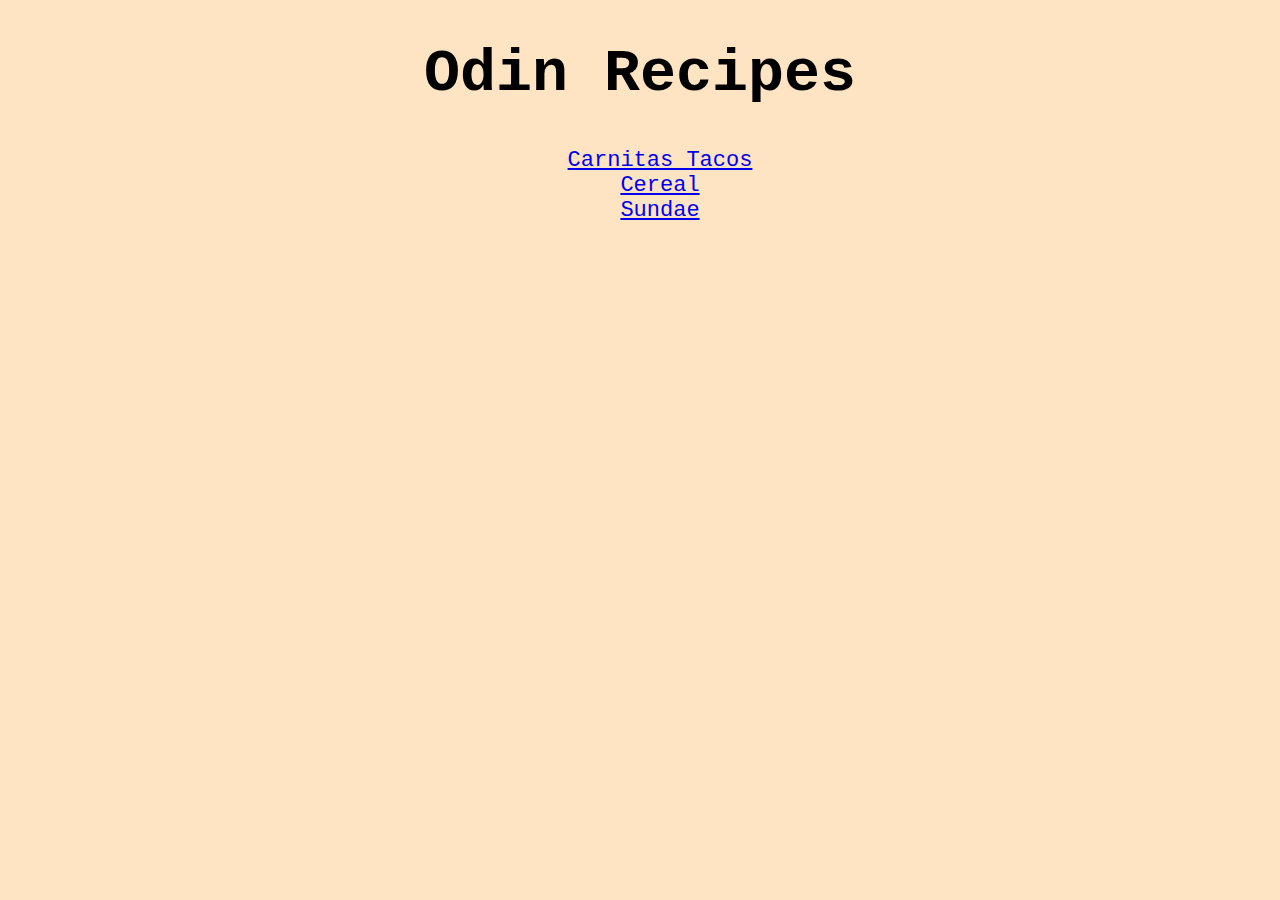
<file: index.html>
<!DOCTYPE html>
<html lang="en">
<head>
    <meta charset="UTF-8">
    <meta http-equiv="X-UA-Compatible" content="IE=edge">
    <meta name="viewport" content="width=device-width, initial-scale=1.0">
    <link rel="stylesheet" href="styles.css">
    <title>Odin Project - Recipes</title>
</head>
<body>
    <h1>Odin Recipes</h1>
        <ul>
            <li><a href="recipes/tacos.html">Carnitas Tacos</a></li>
            <li><a href="recipes/cereal.html">Cereal</a></li>
            <li><a href="recipes/sundae.html">Sundae</a></li>
        </ul>
</body>
</html>
</file>
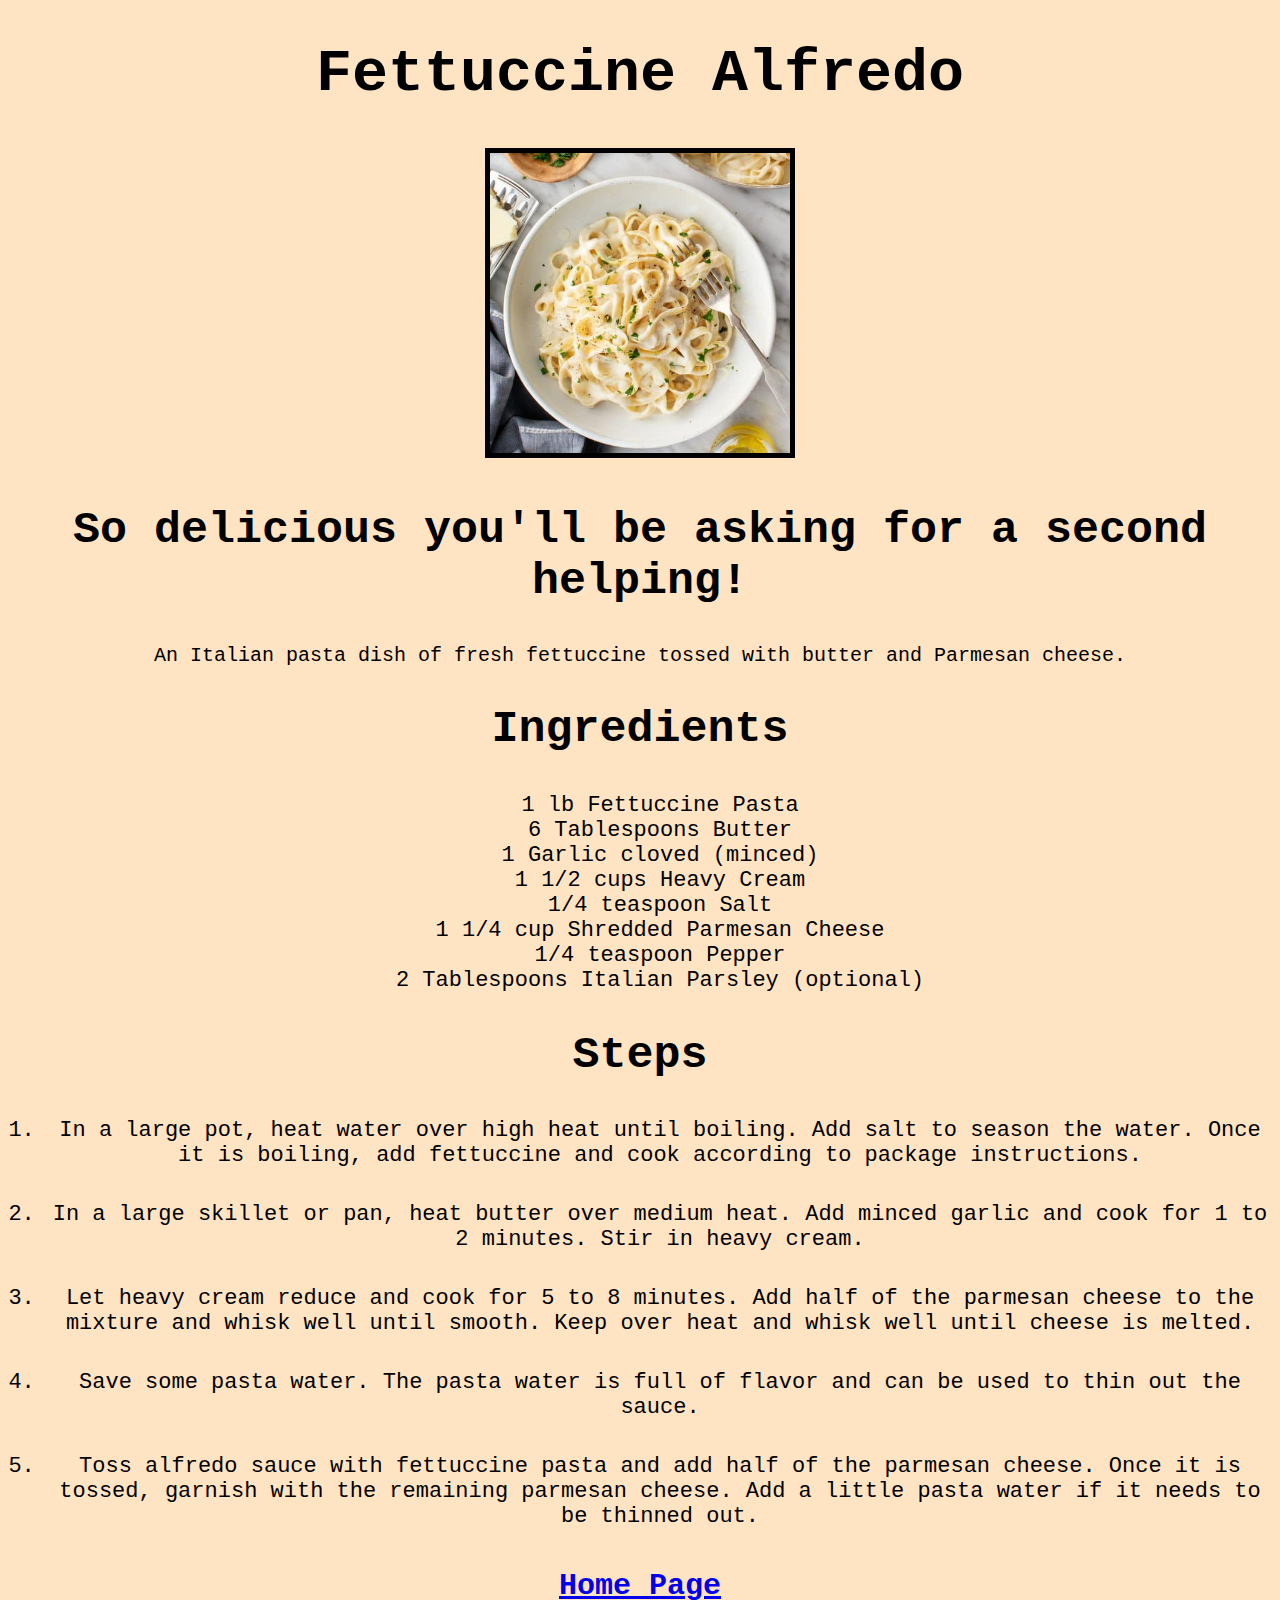
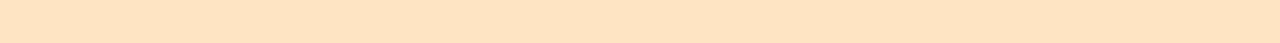
<file: recipes/alfredo.html>
<!DOCTYPE html>
<html lang="en">
<head>
    <meta charset="UTF-8">
    <meta http-equiv="X-UA-Compatible" content="IE=edge">
    <meta name="viewport" content="width=device-width, initial-scale=1.0">
    <title>Fettuccine Alfredo</title>
    <link rel="stylesheet" href="../styles.css">
</head>
<div id="main-content">
<body>
    <h1 id="title">Fettuccine Alfredo</h1>
        <img src="../images/alfredo.jpg" alt="mouth watering alfredo in a bowl">
        <h2 class="blurb">So delicious you'll be asking for a second helping!</h2>
        <p>An Italian pasta dish of fresh fettuccine tossed with butter and Parmesan cheese.</p>
    <h2>Ingredients</h2>
        <ul>
            <li>1 lb Fettuccine Pasta</li>
            <li>6 Tablespoons Butter</li>
            <li>1 Garlic cloved (minced)</li>
            <li>1 1/2 cups Heavy Cream</li>
            <li>1/4 teaspoon Salt</li>
            <li>1 1/4 cup Shredded Parmesan Cheese</li>
            <li>1/4 teaspoon Pepper</li>
            <li>2 Tablespoons Italian Parsley (optional)</li>
        </ul>
    <h2>Steps</h2>
        <ol>
            <li>In a large pot, heat water over high heat until boiling. Add salt to season the water. Once it is boiling, add fettuccine and cook according to package instructions. </li>
            <br>
            <li>In a large skillet or pan, heat butter over medium heat. Add minced garlic and cook for 1 to 2 minutes. Stir in heavy cream. </li>
            <br>
            <li>Let heavy cream reduce and cook for 5 to 8 minutes. Add half of the parmesan cheese to the mixture and whisk well until smooth. Keep over heat and whisk well until cheese is melted.</li>
            <br>
            <li>Save some pasta water. The pasta water is full of flavor and can be used to thin out the sauce.</li>
            <br>
            <li>Toss alfredo sauce with fettuccine pasta and add half of the parmesan cheese. Once it is tossed, garnish with the remaining parmesan cheese. Add a little pasta water if it needs to be thinned out.</li>
        </ol>
        <h4 id="return-button"><a href="/index.html">Home Page</a></h4>
    </div>
</body>
</html>
</file>
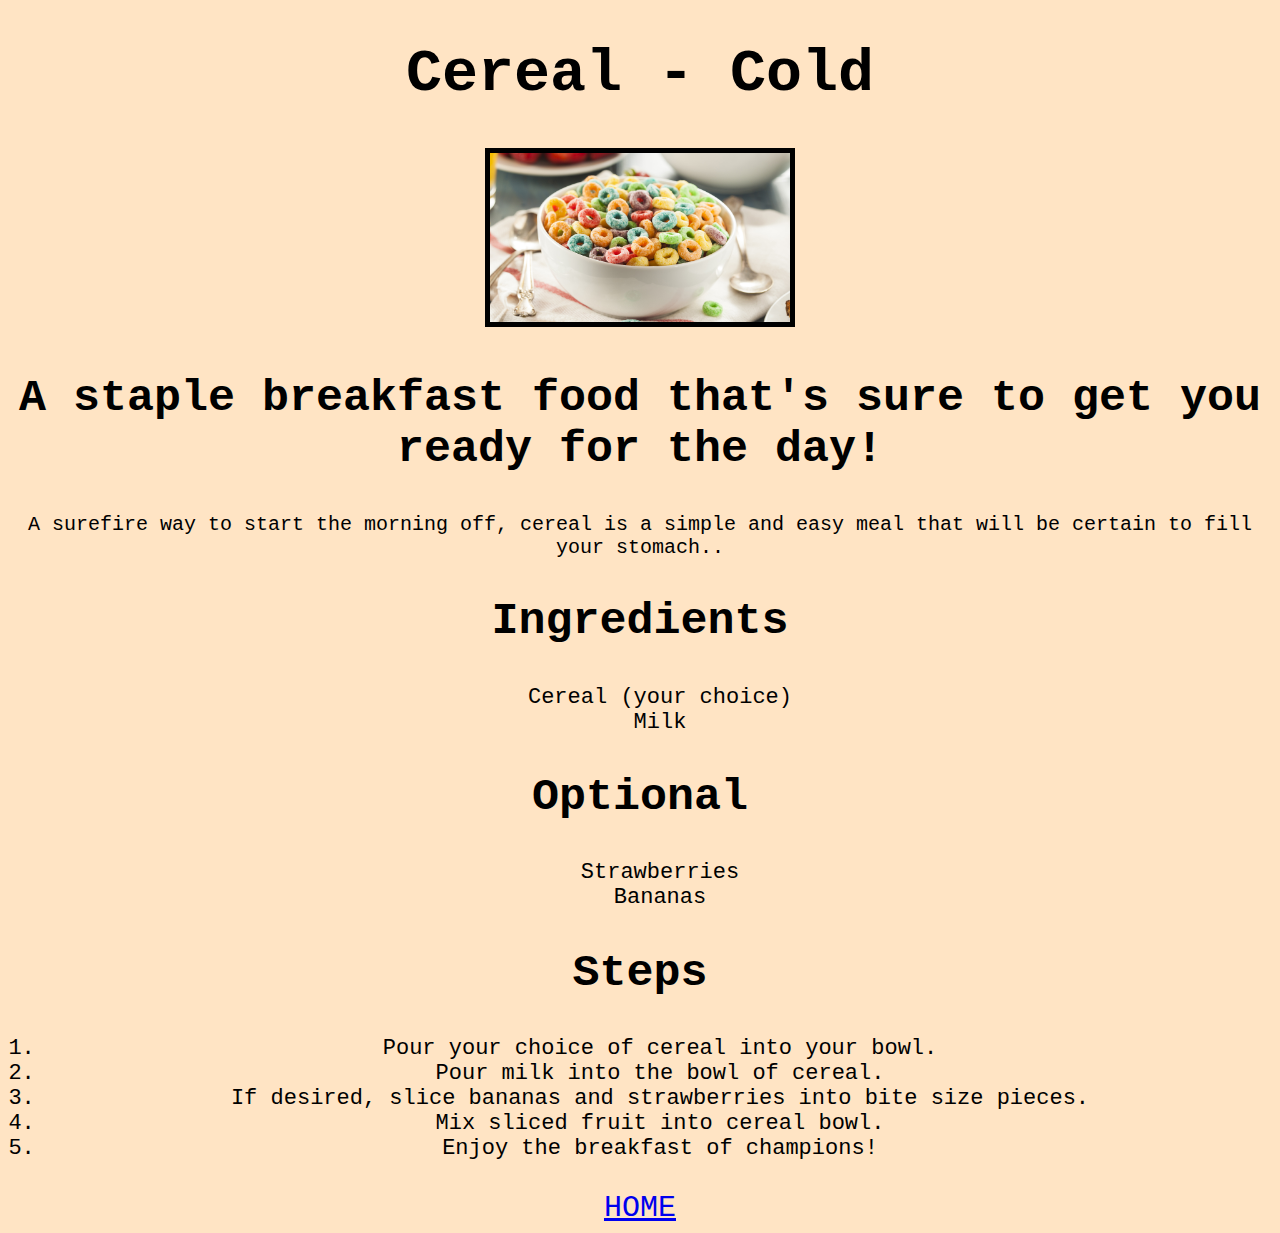
<file: recipes/cereal.html>
<!DOCTYPE html>
<html lang="en">
<head>
    <meta charset="UTF-8">
    <meta http-equiv="X-UA-Compatible" content="IE=edge">
    <meta name="viewport" content="width=device-width, initial-scale=1.0">
    <link rel="stylesheet" href="../styles.css">
    <title>Cereal</title>
</head>
<body>
    <h1>Cereal - Cold</h1>
    <img src="../images/Cereal.jpg" alt="a beautiful bowl of cereal">
        <h2>A staple breakfast food that's sure to get you ready for the day!</h2>
            <p>A surefire way to start the morning off, cereal is a simple and easy meal that will be certain to fill your stomach..</p>
        <h2>Ingredients</h2>
            <ul>
                <li>Cereal (your choice)</li>        
                <li>Milk</li>
            </ul>
        <h2>Optional</h2>
            <ul>
                <li>Strawberries</li>
                <li>Bananas</li>
            </ul>
        <h2>Steps</h2>
            <ol>
                <li>Pour your choice of cereal into your bowl.</li>
                <li>Pour milk into the bowl of cereal.</li>
                <li>If desired, slice bananas and strawberries into bite size pieces.</li>
                <li>Mix sliced fruit into cereal bowl.</li>
                <li>Enjoy the breakfast of champions!</li>
            </ol>
    <a href="../index.html">HOME</a>
</body>
</html>
</file>
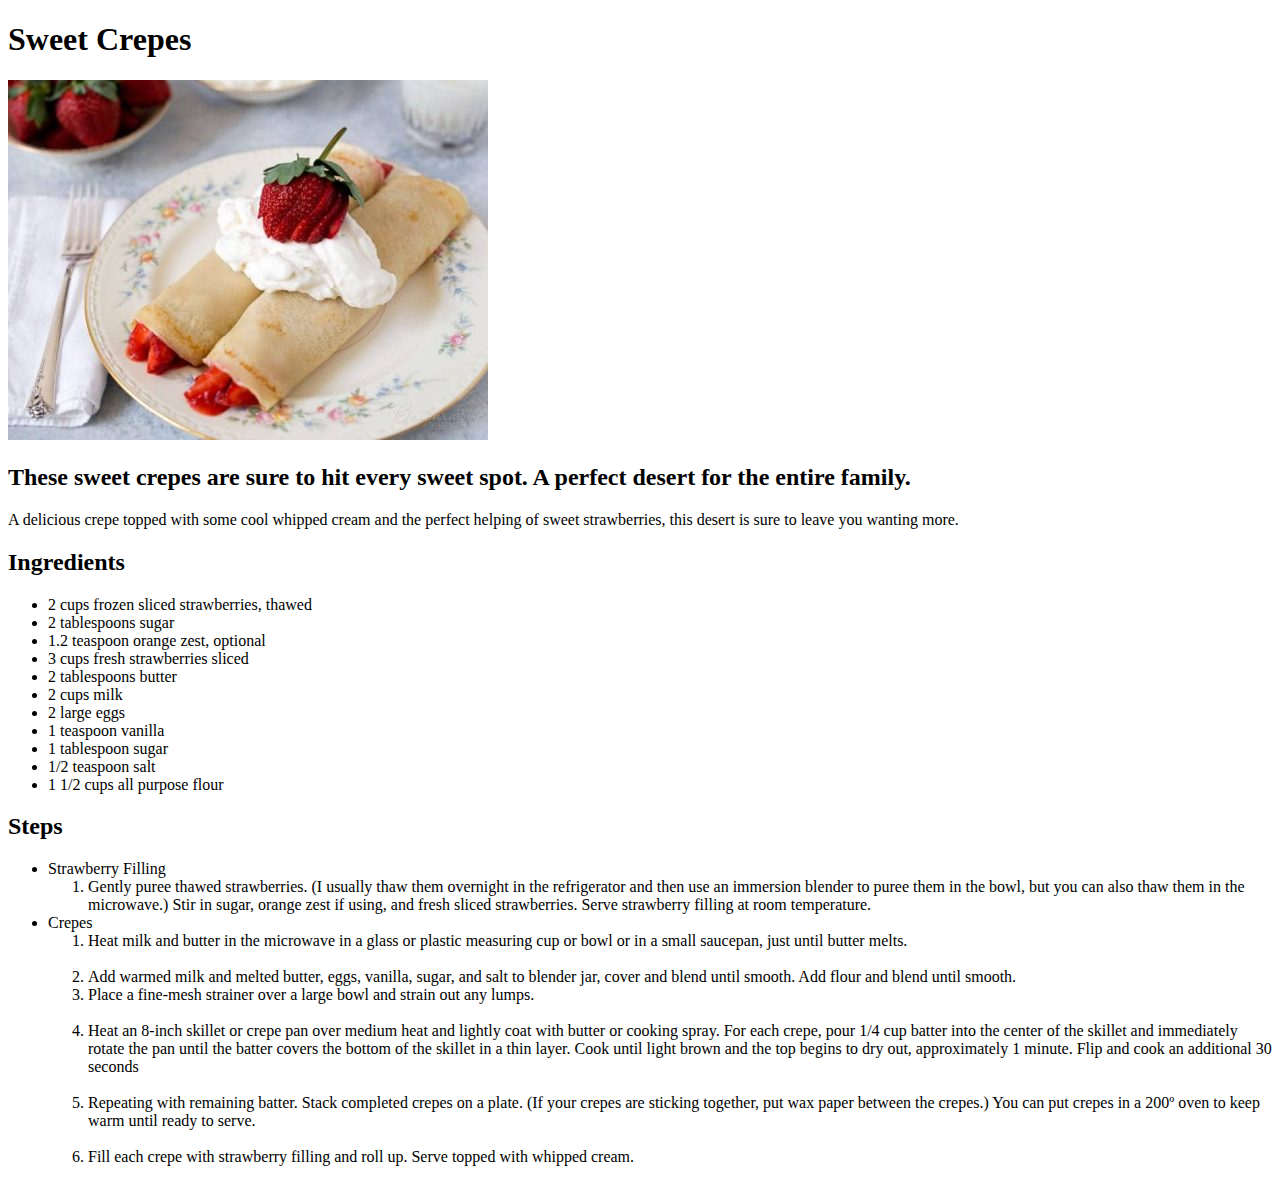
<file: recipes/crepes.html>
<!DOCTYPE html>
<html lang="en">
<head>
    <meta charset="UTF-8">
    <meta http-equiv="X-UA-Compatible" content="IE=edge">
    <meta name="viewport" content="width=device-width, initial-scale=1.0">
    <title>Sweet Crepes</title>
</head>
<body>
    <h1>Sweet Crepes</h1>
        <img src="../images/crepes.jpg" alt="delicious strawberry crepe topped with whipped cream and a parted strawberry">
        <h2>These sweet crepes are sure to hit every sweet spot. A perfect desert for the entire family.</h2>
        <p>A delicious crepe topped with some cool whipped cream and the perfect helping of sweet strawberries, this desert is sure to leave you wanting more.</p>
    <h2>Ingredients</h2>
        <ul>
            <li>2 cups frozen sliced strawberries, thawed</li>
            <li>2 tablespoons sugar</li>
            <li>1.2 teaspoon orange zest, optional</li>
            <li>3 cups fresh strawberries sliced</li>
            <li>2 tablespoons butter</li>
            <li>2 cups milk</li>
            <li>2 large eggs</li>
            <li>1 teaspoon vanilla</li>
            <li>1 tablespoon sugar</li>
            <li>1/2 teaspoon salt</li>
            <li>1 1/2 cups all purpose flour</li>
        </ul>
    <h2>Steps</h2>
        <ul>
                <li>Strawberry Filling</li>
                    <ol>
                        <li>Gently puree thawed strawberries. (I usually thaw them overnight in the refrigerator and then use an immersion blender to puree them in the bowl, but you can also thaw them in the microwave.) Stir in sugar, orange zest if using, and fresh sliced strawberries. Serve strawberry filling at room temperature.</li>
                    </ol>
                <li>Crepes</li>
                    <ol>
                        <li>Heat milk and butter in the microwave in a glass or plastic measuring cup or bowl or in a small saucepan, just until butter melts. </li>
                        <br>
                        <li>Add warmed milk and melted butter, eggs, vanilla, sugar, and salt to blender jar, cover and blend until smooth. Add flour and blend until smooth.</li>
                        <li>Place a fine-mesh strainer over a large bowl and strain out any lumps.</li>
                        <br>
                        <li>Heat an 8-inch skillet or crepe pan over medium heat and lightly coat with butter or cooking spray. For each crepe, pour 1/4 cup batter into the center of the skillet and immediately rotate the pan until the batter covers the bottom of the skillet in a thin layer. Cook until light brown and the top begins to dry out, approximately 1 minute. Flip and cook an additional 30 seconds</li>
                        <br>
                        <li>Repeating with remaining batter. Stack completed crepes on a plate. (If your crepes are sticking together, put wax paper between the crepes.) You can put crepes in a 200º oven to keep warm until ready to serve.</li>
                        <br>
                        <li>Fill each crepe with strawberry filling and roll up. Serve topped with whipped cream.</li>
                    </ol>
            </li>
        </ul>

</body>
</html>
</file>
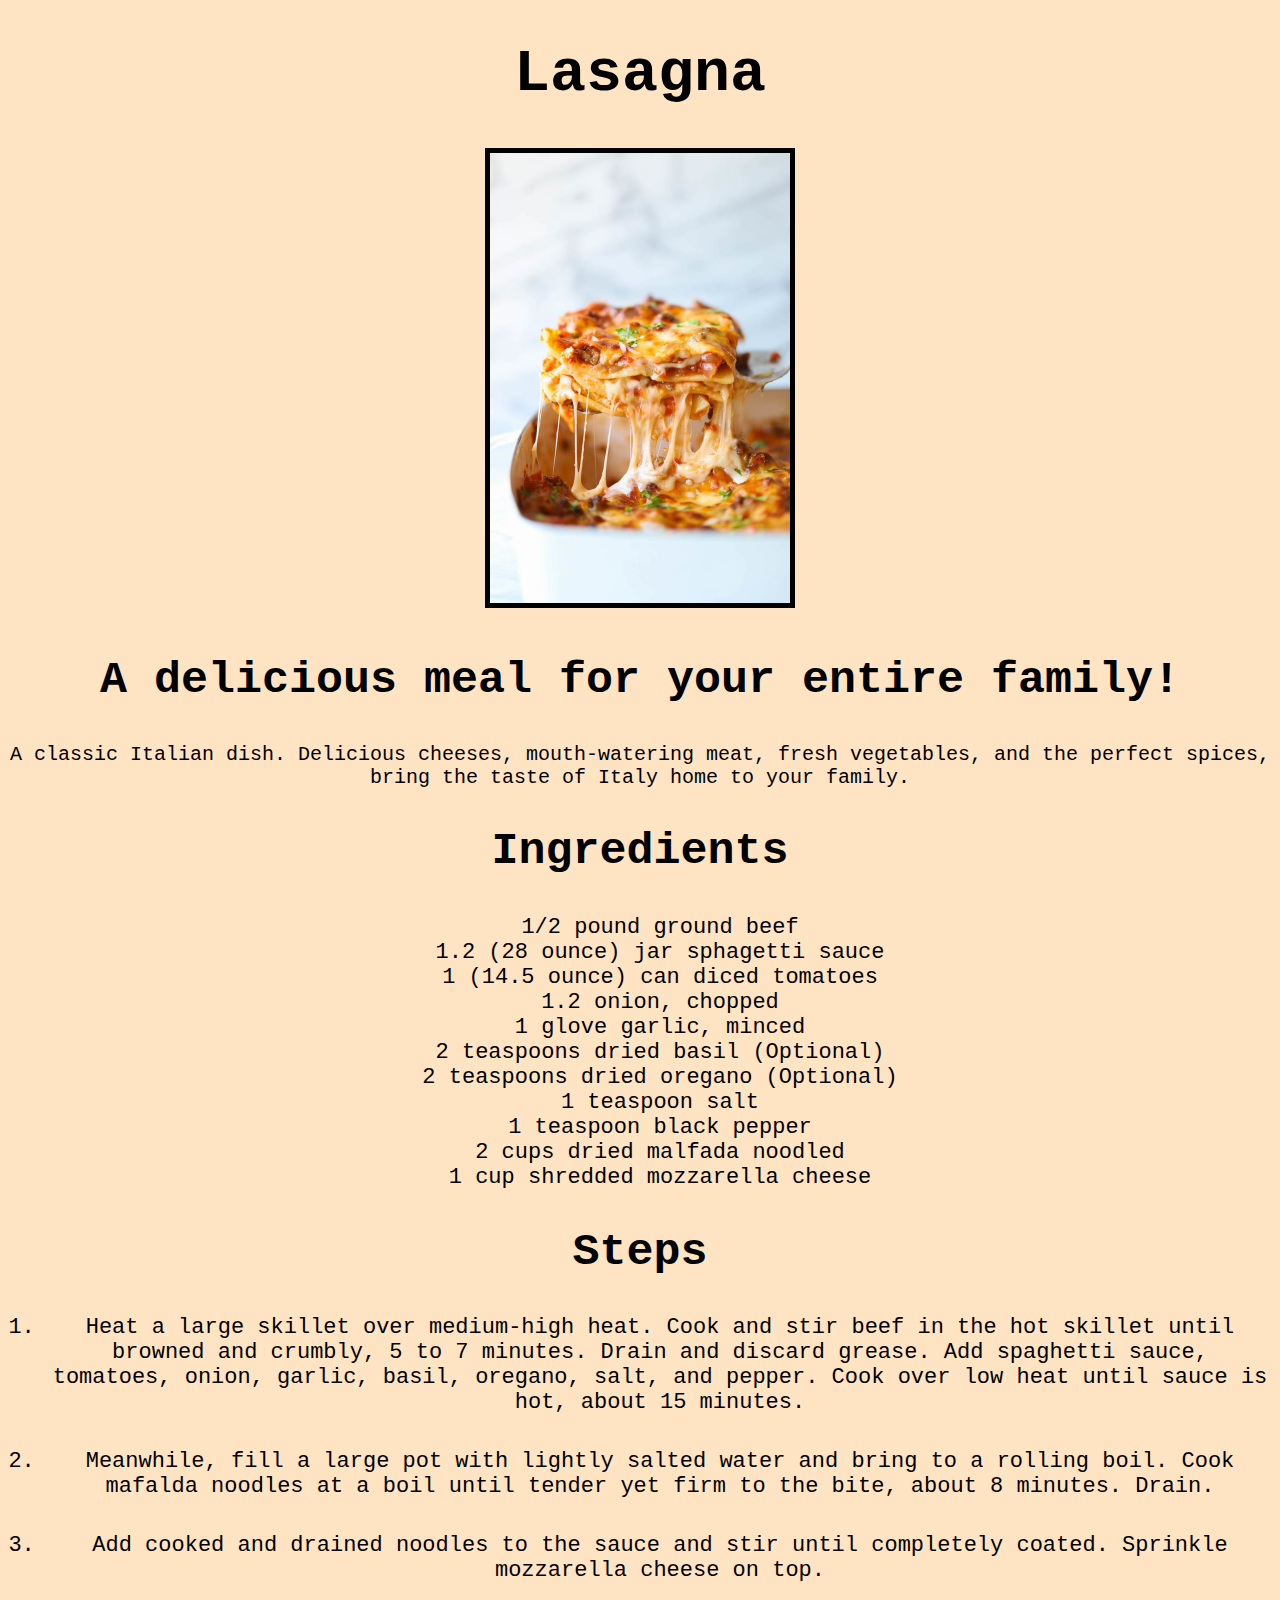
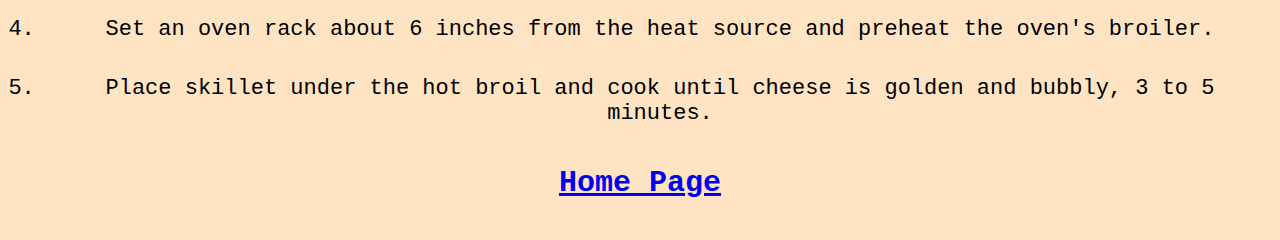
<file: recipes/lasagna.html>
<!DOCTYPE html>
<html lang="en">
<head>
    <meta charset="UTF-8">
    <meta http-equiv="X-UA-Compatible" content="IE=edge">
    <meta name="viewport" content="width=device-width, initial-scale=1.0">
    <title>Lasagna</title>
    <link rel="stylesheet" href="../styles.css">
</head>
<body id="background">
    <div id="main-content">
    <h1 id="title">Lasagna</h1>
        <img src="../images/lasagna.jpg" alt="some delicious looking lasagna">
            <h2 class=blurb>A delicious meal for your entire family!</h2>
                <p>A classic Italian dish. Delicious cheeses, mouth-watering meat, fresh vegetables, and the perfect spices, bring the taste of Italy home to your family.</p>
    <h2>Ingredients</h2>
        <ul>
            <li>1/2 pound ground beef</li>
            <li>1.2 (28 ounce) jar sphagetti sauce</li>
            <li>1 (14.5 ounce) can diced tomatoes</li>
            <li>1.2 onion, chopped</li>
            <li>1 glove garlic, minced</li>
            <li>2 teaspoons dried basil (Optional)</li>
            <li>2 teaspoons dried oregano (Optional)</li>
            <li>1 teaspoon salt</li>
            <li>1 teaspoon black pepper</li>
            <li>2 cups dried malfada noodled</li>
            <li>1 cup shredded mozzarella cheese</li>
        </ul>
    <h2>Steps</h2>
        <ol>
            <li>
                Heat a large skillet over medium-high heat. Cook and stir beef in the hot skillet until browned and crumbly, 5 to 7 minutes. Drain and discard grease. Add spaghetti sauce, tomatoes, onion, garlic, basil, oregano, salt, and pepper. Cook over low heat until sauce is hot, about 15 minutes.
            </li>
            <br>
            <li>
                Meanwhile, fill a large pot with lightly salted water and bring to a rolling boil. Cook mafalda noodles at a boil until tender yet firm to the bite, about 8 minutes. Drain.
            </li>
            <br>
            <li>
                Add cooked and drained noodles to the sauce and stir until completely coated. Sprinkle mozzarella cheese on top.
            </li>
            <br>
            <li>
                Set an oven rack about 6 inches from the heat source and preheat the oven's broiler.
            </li>
            <br>
            <li>
                Place skillet under the hot broil and cook until cheese is golden and bubbly, 3 to 5 minutes.
            </li>
        </ol>
        <h4 id="return-button"><a href="/index.html">Home Page</a></h4>
    </div>
</body>
</html>
</file>
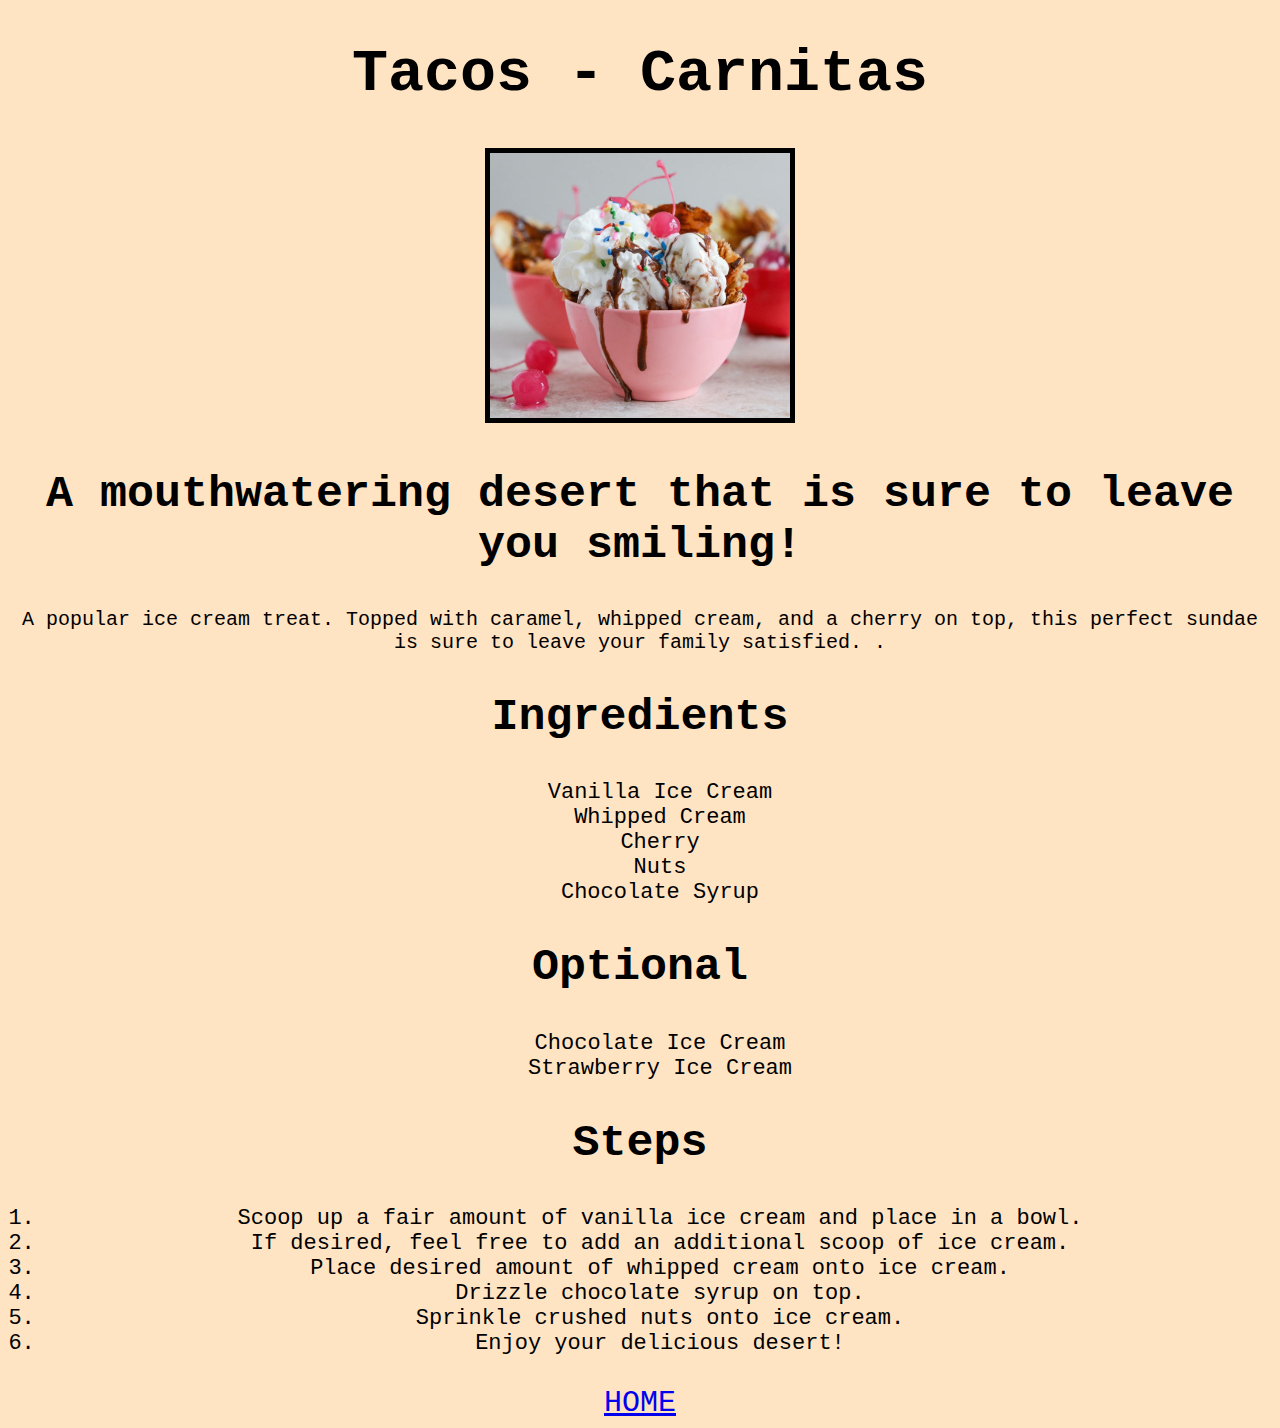
<file: recipes/sundae.html>
<!DOCTYPE html>
<html lang="en">
<head>
    <meta charset="UTF-8">
    <meta http-equiv="X-UA-Compatible" content="IE=edge">
    <meta name="viewport" content="width=device-width, initial-scale=1.0">
    <link rel="stylesheet" href="../styles.css">
    <title>Sundae</title>
</head>
<body>
    <h1>Tacos - Carnitas</h1>
    <img src="../images/sundae.jpg" alt="a mouthwater sundae topped with a cherry">
        <h2>A mouthwatering desert that is sure to leave you smiling!</h2>
            <p>A popular ice cream treat. Topped with caramel, whipped cream, and a cherry on top, this perfect sundae is sure to leave your family satisfied. .</p>
        <h2>Ingredients</h2>
            <ul>
                <li>Vanilla Ice Cream</li>        
                <li>Whipped Cream</li>
                <li>Cherry</li>
                <li>Nuts</li>
                <li>Chocolate Syrup</li>
            </ul>
        <h2>Optional</h2>
            <ul>
                <li>Chocolate Ice Cream</li>
                <li>Strawberry Ice Cream</li>
            </ul>
        <h2>Steps</h2>
            <ol>
                <li>Scoop up a fair amount of vanilla ice cream and place in a bowl.</li>
                <li>If desired, feel free to add an additional scoop of ice cream.</li>
                <li>Place desired amount of whipped cream onto ice cream.</li>
                <li>Drizzle chocolate syrup on top.</li>
                <li>Sprinkle crushed nuts onto ice cream.</li>
                <li>Enjoy your delicious desert!</li>
            </ol>
    <a href="../index.html">HOME</a>
</body>
</html>
</file>
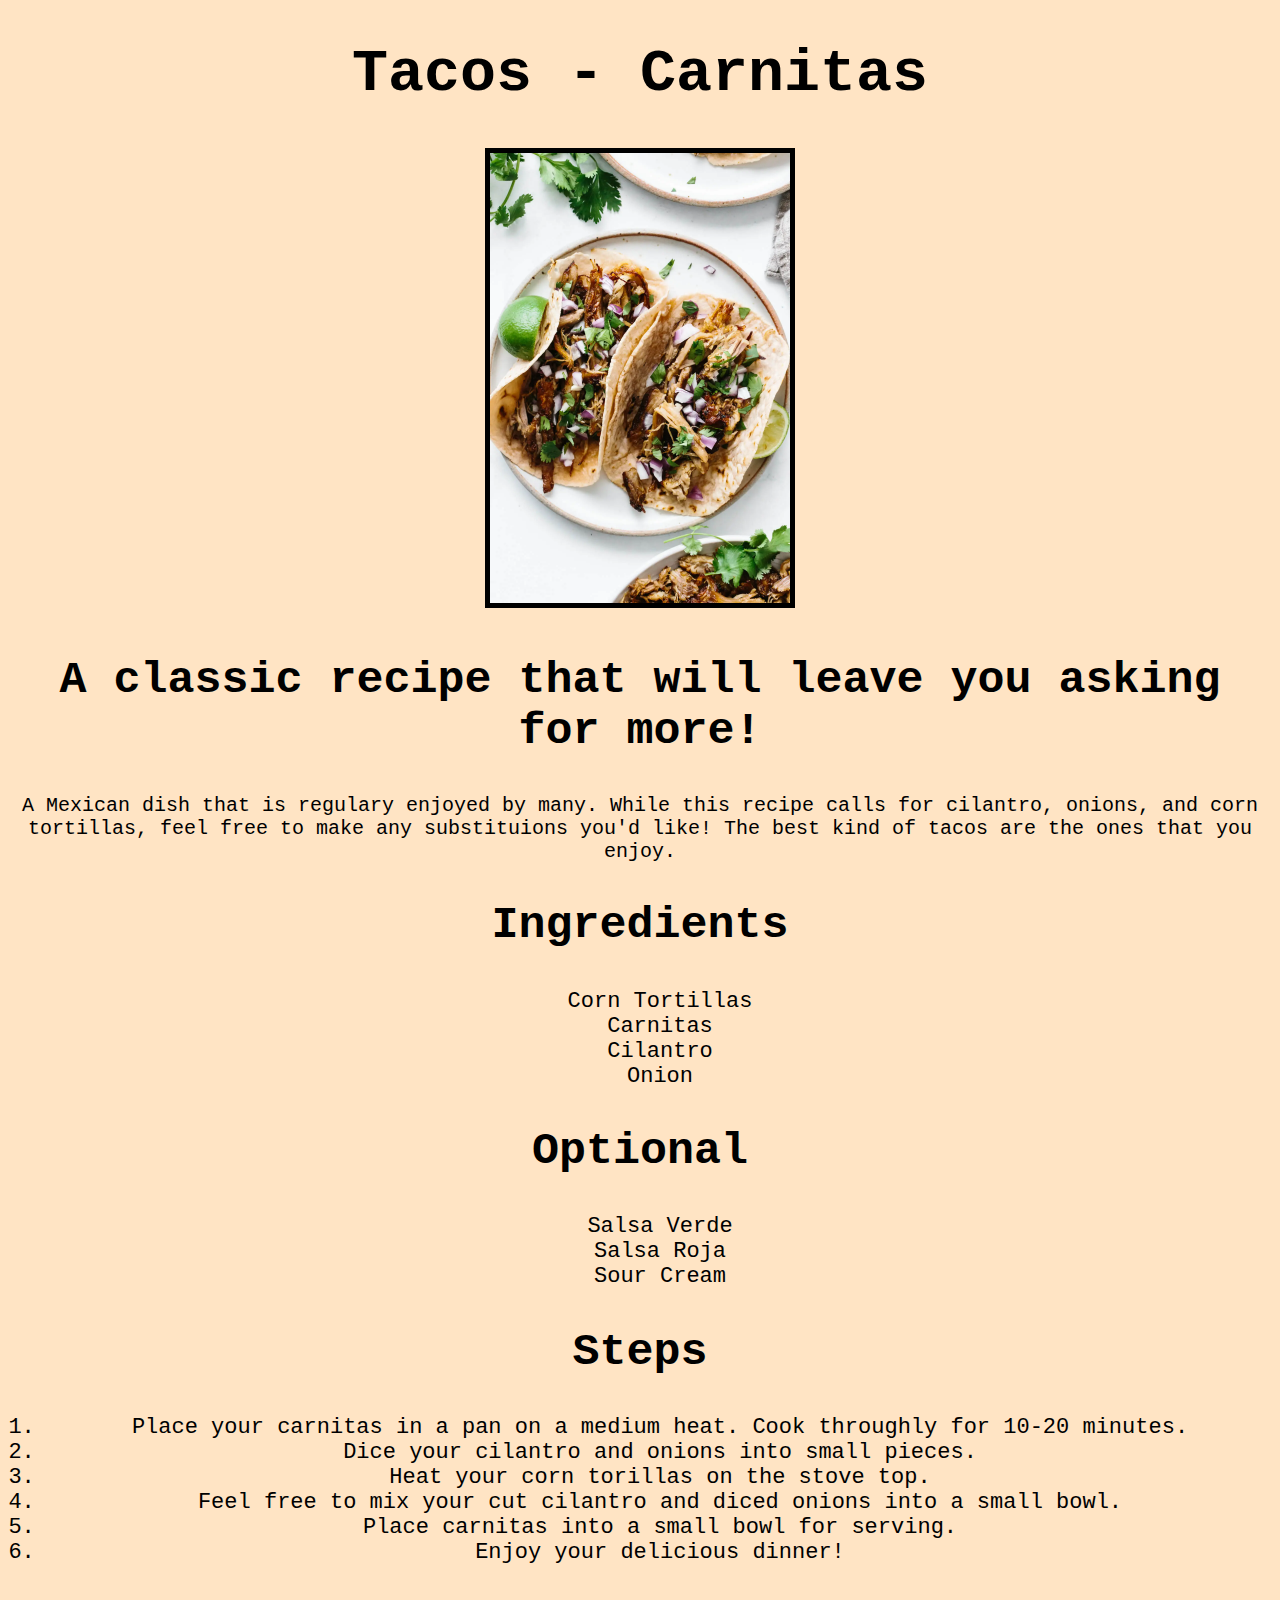
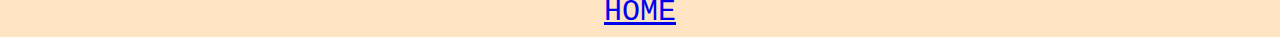
<file: recipes/tacos.html>
<!DOCTYPE html>
<html lang="en">
<head>
    <meta charset="UTF-8">
    <meta http-equiv="X-UA-Compatible" content="IE=edge">
    <meta name="viewport" content="width=device-width, initial-scale=1.0">
    <link rel="stylesheet" href="../styles.css">
    <title>Tacos</title>
</head>
<body>
    <h1>Tacos - Carnitas</h1>
        <img src="../images/Carnitas-Tacos-3.jpg" alt="some pretty darn good tacos">
        <h2>A classic recipe that will leave you asking for more!</h2>
            <p>A Mexican dish that is regulary enjoyed by many. While this recipe calls for cilantro, onions, and corn tortillas, feel free to make any substituions you'd like! The best kind of tacos are the ones that you enjoy.</p>
        <h2>Ingredients</h2>
            <ul>
                <li>Corn Tortillas</li>        
                <li>Carnitas</li>
                <li>Cilantro</li>
                <li>Onion</li>
            </ul>
        <h2>Optional</h2>
            <ul>
                <li>Salsa Verde</li>
                <li>Salsa Roja</li>
                <li>Sour Cream</li>
            </ul>
        <h2>Steps</h2>
            <ol>
                <li>Place your carnitas in a pan on a medium heat. Cook throughly for 10-20 minutes.</li>
                <li>Dice your cilantro and onions into small pieces.</li>
                <li>Heat your corn torillas on the stove top.</li>
                <li>Feel free to mix your cut cilantro and diced onions into a small bowl.</li>
                <li>Place carnitas into a small bowl for serving.</li>
                <li>Enjoy your delicious dinner!</li>
            </ol>
        <a href="../index.html">HOME</a>
</body>
</html>
</file>
<file: styles.css>
* {
    font-family: 'Courier New', Courier, monospace, sans-serif;
}

body {
    background-color:bisque;
    text-align: center;
    font-size: 30px;
}

p {
    font-size: 20px;
}

li {
    color:black;
    font-size: 22px;
}

img {
    height: auto;
    width: 300px;
    border: 5px solid black;
}

ul {
    list-style: none;
}
</file>
